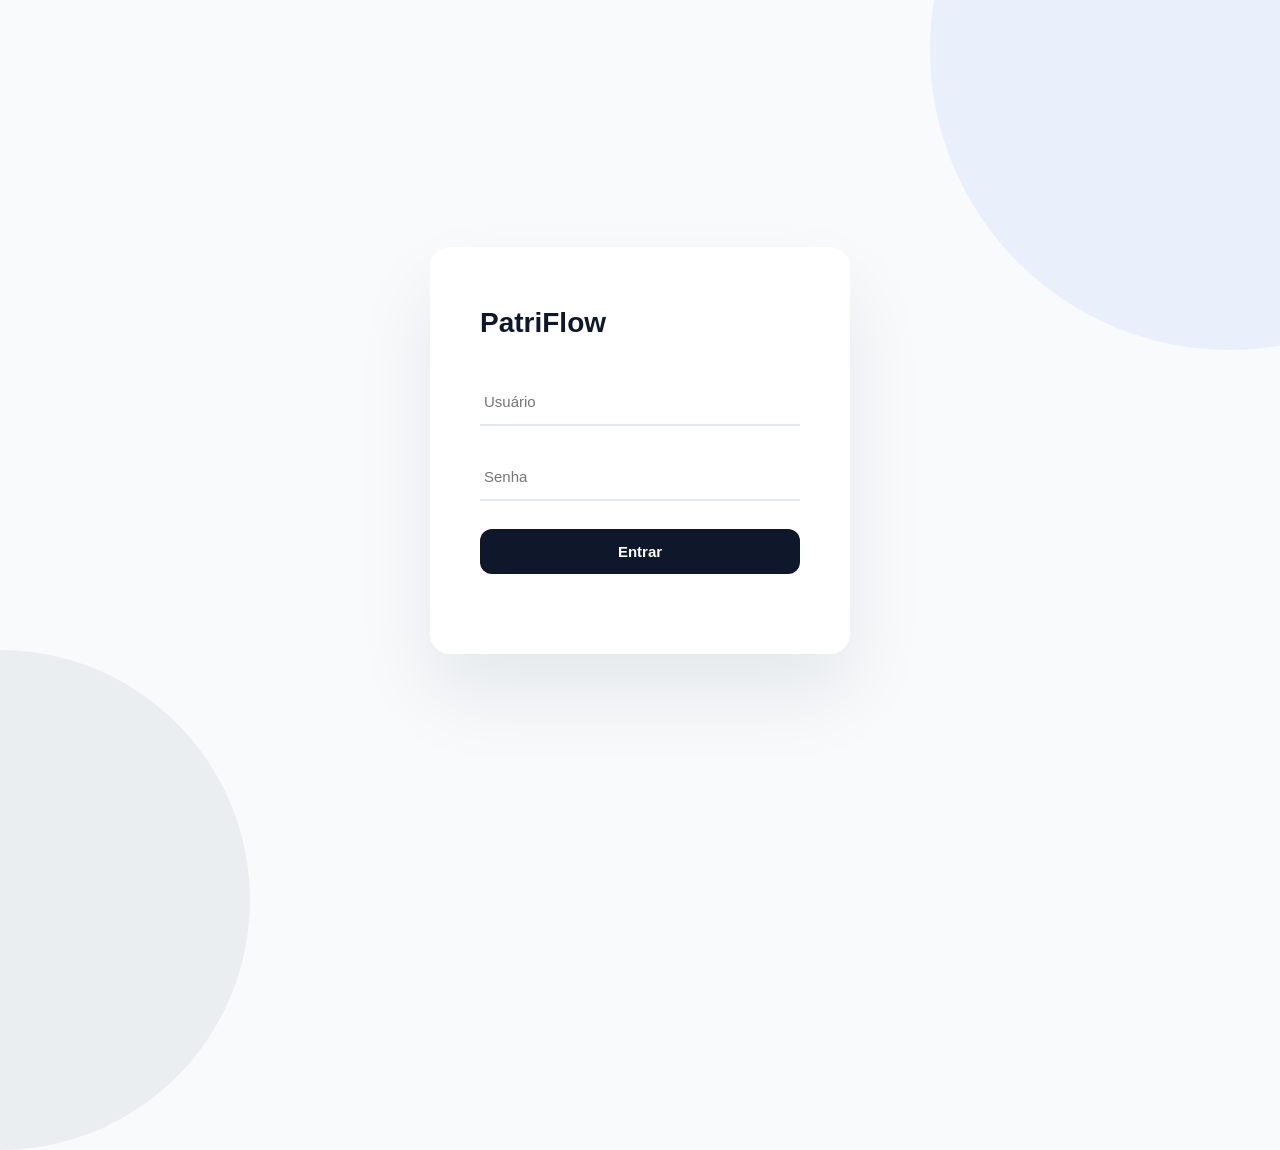
<file: frontend/index.html>
<!DOCTYPE html>
<html lang="pt-br">

<head>
    <meta charset="UTF-8">
    <title>PatriFlow</title>
    <link rel="stylesheet" href="css/style.css">
</head>

<body class="login">
    <div id="loading" class="loading-overlay" style="display:none;">
        <div class="spinner"></div>
        <p>Carregando...</p>
    </div>
    
    <div class="login-container">
        <h2>PatriFlow</h2>

        <input type="text" id="usuario" placeholder="Usuário" autocomplete="off">
        <input type="password" id="senha" placeholder="Senha" autocomplete="off">

        <button onclick="login()">Entrar</button>

        <p id="msg"></p>
    </div>

    <script src="js/api.js"></script>
    <script src="js/auth.js"></script>
</body>

</html>
</file>
<file: frontend/css/style.css>
* {
    box-sizing: border-box;
    margin: 0;
    padding: 0;
}

:root {
    --primary: #3b82f6;
    --primary-dark: #2563eb;
    --background: #f1f5f9;
    --card: #ffffff;
    --text: #0f172a;
    --muted: #64748b;
    --border: #e2e8f0;
    --danger: #ef4444;
    --success: #22c55e;
    --warning: #f59e0b;
    --border-light: #e2e8f059;
}

body {
    font-family: 'Inter', 'Segoe UI', Arial, sans-serif;
    background: var(--background);
    color: var(--text);
    min-height: 100vh;
    overflow: hidden;
}

nav {
    background: var(--card);
    padding: 14px 24px;
    display: flex;
    gap: 10px;
    align-items: center;
}

nav button {
    background: transparent;
    border: 1px solid var(--border);
    color: var(--text);
    padding: 8px 14px;
    border-radius: 10px;
    font-size: 14px;
    transition: all .2s;
}

nav button:hover {
    background: var(--primary);
    color: white;
    border-color: var(--primary);
}

nav button.active {
    background: var(--primary);
    color: white;
    border-color: var(--primary);
}

nav button:last-child {
    margin-left: auto;
    background: var(--danger);
    color: white;
    border: none;
}

nav button:last-child:hover {
    background: #dc2626;
}

main {
    background: var(--card);
    margin: 24px;
    padding: 30px;
    border-radius: 16px;
    box-shadow: 0 20px 40px rgba(0, 0, 0, .06);
}

h2 {
    font-size: 22px;
    margin-bottom: 20px;
}

input,
select {
    width: 100%;
    max-width: 420px;
    padding: 12px 14px;
    margin-bottom: 14px;
    border-radius: 10px;
    border: 1px solid var(--border);
    font-size: 14px;
}

input:focus,
select:focus {
    outline: none;
    border-color: var(--primary);
    box-shadow: 0 0 0 3px rgba(59, 130, 246, .15);
}

button {
    cursor: pointer;
    border: none;
    border-radius: 10px;
    padding: 10px 16px;
    font-size: 14px;
    background: var(--primary);
    color: white;
    transition: all .2s;
}

button:hover {
    background: var(--primary-dark);
    transform: translateY(-1px);
}

body.login {
    background: #f8fafc;
    display: flex;
    align-items: center;
    justify-content: center;
    min-height: 100vh;
    position: relative;
    overflow: hidden;
}

body.login::before {
    content: "";
    position: absolute;
    width: 600px;
    height: 600px;
    background: #3b82f6;
    border-radius: 50%;
    top: -250px;
    right: -250px;
    opacity: 0.08;
}

body.login::after {
    content: "";
    position: absolute;
    width: 500px;
    height: 500px;
    background: #0f172a;
    border-radius: 50%;
    bottom: -250px;
    left: -250px;
    opacity: 0.05;
}

body.login .login-container {
    background: #ffffff;
    border-radius: 20px;
    padding: 60px 50px;
    width: 100%;
    max-width: 420px;
    box-shadow: 0 40px 80px rgba(15, 23, 42, 0.08);
    text-align: left;
    position: relative;
    z-index: 2;
    animation: slideUp 0.6s ease;
}

@keyframes slideUp {
    from {
        opacity: 0;
        transform: translateY(40px);
    }

    to {
        opacity: 1;
        transform: translateY(0);
    }
}

body.login .login-container h2 {
    font-size: 28px;
    font-weight: 800;
    margin-bottom: 40px;
    color: #0f172a;
}

body.login .login-container input {
    border: none;
    border-bottom: 2px solid #e2e8f0;
    border-radius: 0;
    padding: 14px 4px;
    margin-bottom: 28px;
    font-size: 15px;
    background: transparent;
    transition: all 0.3s ease;
}

body.login .login-container input:focus {
    outline: none !important;
    box-shadow: none !important;
    border-left: none;
    border-right: none;
    border-top: none;
    border-bottom: 2px solid #3b82f6;
}

body.login .login-container button {
    width: 100%;
    padding: 14px;
    border-radius: 12px;
    font-weight: 700;
    font-size: 15px;
    background: #0f172a;
    color: #ffffff;
    transition: all 0.25s ease;
}

body.login .login-container button:hover {
    background: #3b82f6;
    transform: translateY(-2px);
    box-shadow: 0 10px 20px rgba(59, 130, 246, 0.25);
}

body.login .login-container button:active {
    transform: scale(0.97);
}

body.login #msg {
    margin-top: 20px;
    font-size: 14px;
    color: #ef4444;
}

table {
    width: 100%;
    border-collapse: separate;
    border-spacing: 0 10px;
    font-size: 14px;
    margin-top: 20px;
}

th {
    color: var(--muted);
    font-weight: 600;
    padding-bottom: 10px;
    text-align: left;
    border-bottom: 1px solid var(--border);
}

td {
    background: var(--card);
    padding-left: 14px;
    padding-bottom: 10px;
    border-bottom: 1px solid var(--border-light);
    text-align: left;
}

th:nth-child(1),
th:nth-child(2),
th:nth-child(3),
th:nth-child(4),
th:nth-child(5),
th:nth-child(6),
th:nth-child(7),
th:nth-child(8),
th:nth-child(9),
td:nth-child(2),
td:nth-child(3),
td:nth-child(4),
td:nth-child(5),
td:nth-child(8) {
    padding-left: 14px;
}

td:first-child {
    border-radius: 10px 0 0 10px;
    font-weight: 500;
}

.col-acoes {
    width: 1%;
    white-space: nowrap;
    padding-right: 30px;
}

.div-header-container {
    display: flex;
    justify-content: space-between;
}

td button {
    padding: 6px 10px;
    font-size: 13px;
    border-radius: 8px;
    background: transparent;
    transition: all .2s ease;
    min-width: 90px;
}

td button:nth-child(1) {
    border: 1px solid var(--primary);
    color: var(--primary);
}

td button:nth-child(1):hover {
    background: var(--primary);
    color: white;
}

td button:nth-child(2) {
    border: 1px solid var(--danger);
    color: var(--danger);
}

td button:nth-child(2):hover {
    background: var(--danger);
    color: white;
}

td button:nth-child(3) {
    border: 1px solid var(--warning);
    color: var(--warning);
}

td button:nth-child(3):hover {
    background: var(--warning);
    color: white;
}

td button:nth-child(4) {
    border: 1px solid var(--muted);
    color: var(--muted);
}

td button:nth-child(4):hover {
    background: var(--muted);
    color: white;
}

td button:hover {
    transform: translateY(-1px);
    box-shadow: 0 6px 12px rgba(0, 0, 0, .08);
}

td button:disabled {
    border: 1px solid var(--border);
    background: #f8fafc;
    color: var(--muted);
    cursor: not-allowed;
    opacity: 0.7;
    box-shadow: none;
    transform: none;
}

td button:disabled:hover {
    background: #f8fafc;
    color: var(--muted);
}

.status {
    padding: 4px 10px;
    border-radius: 999px;
    font-size: 12px;
    font-weight: 600;
    display: inline-block;
    min-width: 110px;
    text-align: center;
}

.status.ATIVO {
    background: rgba(34, 197, 94, .15);
    color: var(--success);
}

.status.EM_MANUTENCAO {
    background: rgba(245, 158, 11, .15);
    color: var(--warning);
}

.status.BAIXADO {
    background: rgba(239, 68, 68, .15);
    color: var(--danger);
}

@media (max-width: 768px) {
    main {
        margin: 12px;
        padding: 20px;
    }

    table {
        font-size: 12px;
    }
}

.cards {
    display: grid;
    grid-template-columns: repeat(auto-fit, minmax(180px, 1fr));
    gap: 16px;
    margin-bottom: 30px;
}

.card {
    background: #f8fafc;
    padding: 18px;
    border-radius: 14px;
    border: 1px solid var(--border);
}

.card span {
    font-size: 13px;
    color: var(--muted);
}

.card strong {
    display: block;
    font-size: 24px;
    margin-top: 6px;
}

.card.ativo {
    border-left: 5px solid var(--success);
}

.card.manutencao {
    border-left: 5px solid var(--warning);
}

.card.baixado {
    border-left: 5px solid var(--danger);
}

.card.valor {
    border-left: 5px solid var(--primary);
}

.paginacao {
    margin-top: 20px;
    display: flex;
    gap: 8px;
    justify-content: end;
}

.paginacao button {
    background: white;
    border: 1px solid var(--border);
    color: var(--text);
    padding: 6px 12px;
}

.paginacao button:hover {
    background: var(--primary);
    color: white;
}

.paginacao button.active-page {
    background: var(--primary);
    color: white;
    border-color: var(--primary);
}

.form-card {
    background: #f8fafc;
    padding: 28px;
    border-radius: 16px;
    border: 1px solid var(--border);
    max-width: 900px;
}

.form-grid {
    display: grid;
    grid-template-columns: 1fr 1fr;
    gap: 20px 30px;
}

.form-group {
    display: flex;
    flex-direction: column;
}

.form-group label {
    font-size: 13px;
    color: var(--muted);
    margin-bottom: 6px;
    font-weight: 500;
}

.form-group input,
.form-group select {
    width: 100%;
    max-width: 100%;
}

.form-actions {
    margin-top: 30px;
    display: flex;
    justify-content: flex-end;
    gap: 10px;
}

.loading-overlay {
    position: fixed;
    top: 0;
    left: 0;
    width: 100%;
    height: 100%;
    background: rgba(0,0,0,0.5);
    display: flex;
    flex-direction: column;
    justify-content: center;
    align-items: center;
    z-index: 9999;
    color: white;
    font-size: 18px;
}

.spinner {
    width: 50px;
    height: 50px;
    border: 5px solid #fff;
    border-top: 5px solid #00c3ff;
    border-radius: 50%;
    animation: spin 1s linear infinite;
    margin-bottom: 15px;
}

@keyframes spin {
    to { transform: rotate(360deg); }
}

@media (max-width: 768px) {

    body {
        overflow: auto;
    }

    nav {
        flex-wrap: wrap;
        gap: 8px;
        padding: 12px;
    }

    nav button {
        font-size: 13px;
        padding: 6px 10px;
    }

    nav button:last-child {
        width: 100%;
        margin-left: 0;
    }

    main {
        margin: 12px;
        padding: 18px;
        border-radius: 12px;
    }

    h2 {
        font-size: 18px;
    }

    .cards {
        grid-template-columns: 1fr;
    }

    .card strong {
        font-size: 20px;
    }

    table {
        display: block;
        overflow-x: auto;
        white-space: nowrap;
        font-size: 12px;
    }

    th, td {
        padding: 10px;
    }

    td button {
        min-width: auto;
        padding: 5px 8px;
        font-size: 12px;
    }

    .status {
        min-width: auto;
        font-size: 11px;
        padding: 4px 8px;
    }

    .paginacao {
        justify-content: center;
        flex-wrap: wrap;
    }

    .paginacao button {
        padding: 5px 8px;
        font-size: 12px;
    }

    .form-card {
        padding: 20px;
    }

    .form-grid {
        grid-template-columns: 1fr;
        gap: 16px;
    }

    .form-actions {
        flex-direction: column;
    }

    .form-actions button {
        width: 100%;
    }

    body.login .login-container {
        padding: 40px 25px;
        margin: 20px;
    }

    body.login .login-container h2 {
        font-size: 22px;
        margin-bottom: 30px;
    }

}
</file>
